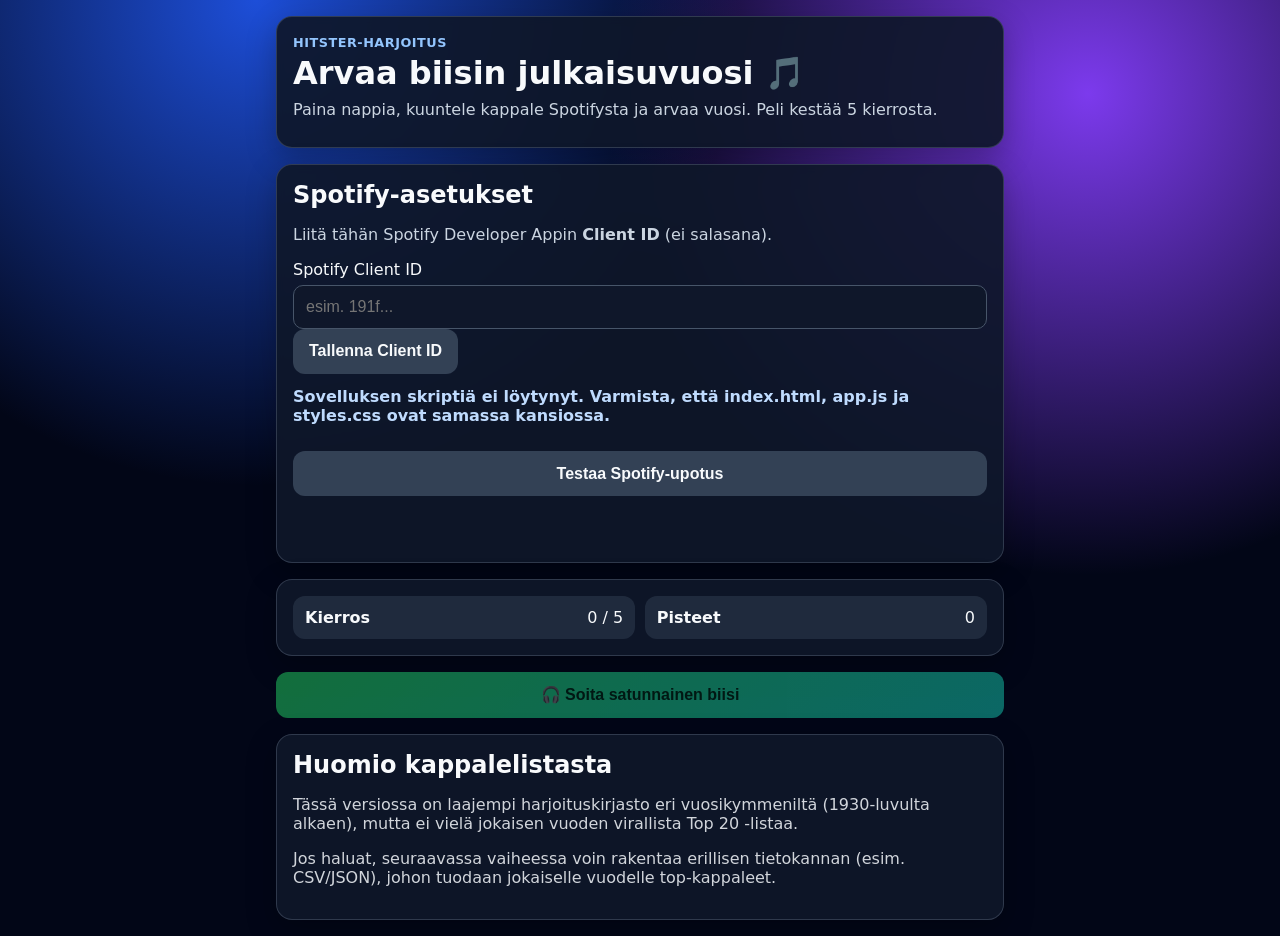
<file: index.html>
<!doctype html>
<html lang="fi">
  <head>
    <meta charset="UTF-8" />
    <meta name="viewport" content="width=device-width, initial-scale=1.0" />
    <title>Hitster Harjoitus</title>
    <link rel="stylesheet" href="styles.css" />
  </head>
  <body>
    <main class="container">
      <div class="hero card">
        <p class="eyebrow">Hitster-harjoitus</p>
        <h1>Arvaa biisin julkaisuvuosi 🎵</h1>
        <p class="intro">
          Paina nappia, kuuntele kappale Spotifysta ja arvaa vuosi. Peli kestää 5 kierrosta.
        </p>
        <p id="libraryInfo" class="library"></p>
      </div>

      <section class="card settings" aria-live="polite">
        <h2>Spotify-asetukset</h2>
        <p class="small">Liitä tähän Spotify Developer Appin <strong>Client ID</strong> (ei salasana).</p>
        <label for="clientIdInput">Spotify Client ID</label>
        <input id="clientIdInput" type="text" autocomplete="off" placeholder="esim. 191f..." />
        <button id="saveClientIdBtn" class="btn">Tallenna Client ID</button>
        <p id="clientIdStatus" class="result"></p>
        <button id="testEmbedBtn" class="btn secondary">Testaa Spotify-upotus</button>
        <p id="embedTestStatus" class="result"></p>
      </section>

      <section class="card status" aria-live="polite">
        <p><strong>Kierros</strong><span id="roundText">0 / 5</span></p>
        <p><strong>Pisteet</strong><span id="scoreText">0</span></p>
      </section>

      <button id="drawSongBtn" class="btn primary">🎧 Soita satunnainen biisi</button>

      <section id="gameArea" class="card hidden" aria-live="polite">
        <p id="songTitleRow" class="hidden"><strong>Kappale:</strong> <span id="songTitle">-</span></p>
        <button id="revealTitleBtn" class="btn secondary">Näytä kappaleen nimi</button>
        <div class="embed-wrap">
          <iframe
            id="spotifyEmbed"
            title="Spotify-soitin"
            class="spotify-embed hidden"
            src=""
            allow="autoplay; clipboard-write; encrypted-media; fullscreen; picture-in-picture"
            loading="lazy"
          ></iframe>
          <p class="spotify-help-text">Biisi avautuu suoraan tähän Spotify-soittimeen.</p>
        </div>

        <label for="yearGuess">Arvaa vuosi</label>
        <input id="yearGuess" type="number" inputmode="numeric" placeholder="esim. 1998" min="1900" max="2030" />

        <button id="checkBtn" class="btn">Tarkista</button>
        <p id="resultText" class="result"></p>
      </section>

      <section id="summaryArea" class="card hidden" aria-live="polite">
        <h2>Peli päättyi 🎉</h2>
        <p id="summaryText"></p>
        <button id="restartBtn" class="btn">Aloita uusi 5 kierroksen peli</button>
      </section>

      <section class="card note">
        <h2>Huomio kappalelistasta</h2>
        <p>
          Tässä versiossa on laajempi harjoituskirjasto eri vuosikymmeniltä (1930-luvulta alkaen),
          mutta ei vielä jokaisen vuoden virallista Top 20 -listaa.
        </p>
        <p>
          Jos haluat, seuraavassa vaiheessa voin rakentaa erillisen tietokannan (esim. CSV/JSON),
          johon tuodaan jokaiselle vuodelle top-kappaleet.
        </p>
      </section>
    </main>

    <script src="app.js"></script>
    <script>
      if (!window.HITSTER_APP_LOADED) {
        const drawSongBtn = document.getElementById("drawSongBtn");
        const clientIdStatus = document.getElementById("clientIdStatus");
        drawSongBtn.disabled = true;
        clientIdStatus.textContent = "Sovelluksen skriptiä ei löytynyt. Varmista, että index.html, app.js ja styles.css ovat samassa kansiossa.";
      }
    </script>
  </body>
</html>
</file>
<file: styles.css>
:root {
  font-family: Inter, system-ui, -apple-system, Segoe UI, Roboto, Arial, sans-serif;
  color: #f8fafc;
  background: #020617;
}

* {
  box-sizing: border-box;
}

body {
  margin: 0;
  min-height: 100vh;
  background:
    radial-gradient(circle at 20% 0%, #1d4ed8 0%, transparent 35%),
    radial-gradient(circle at 85% 10%, #7c3aed 0%, transparent 35%),
    #020617;
}

.container {
  max-width: 760px;
  margin: 0 auto;
  padding: 1rem;
}

.card {
  background: rgba(15, 23, 42, 0.92);
  border: 1px solid rgba(148, 163, 184, 0.25);
  border-radius: 16px;
  padding: 1rem;
  margin-top: 1rem;
  backdrop-filter: blur(4px);
  box-shadow: 0 10px 30px rgba(0, 0, 0, 0.25);
}

.hero {
  margin-top: 0;
  padding: 1.1rem 1rem;
}

.eyebrow {
  margin: 0;
  color: #93c5fd;
  font-weight: 700;
  letter-spacing: 0.04em;
  text-transform: uppercase;
  font-size: 0.8rem;
}

h1 {
  margin: 0.35rem 0 0.5rem;
  line-height: 1.15;
}

h2 {
  margin-top: 0;
  margin-bottom: 0.65rem;
}

.intro,
.small {
  color: #cbd5e1;
}

.intro {
  margin: 0;
}

.library {
  margin: 0.65rem 0 0;
  color: #a5b4fc;
  font-weight: 600;
}

.status {
  display: grid;
  grid-template-columns: 1fr 1fr;
  gap: 0.6rem;
}

.status p {
  margin: 0;
  padding: 0.75rem;
  border-radius: 12px;
  background: rgba(51, 65, 85, 0.5);
  display: flex;
  align-items: center;
  justify-content: space-between;
}

.hidden {
  display: none;
}

.btn {
  border: 0;
  border-radius: 12px;
  padding: 0.85rem 1rem;
  font-size: 1rem;
  font-weight: 700;
  cursor: pointer;
  background: #334155;
  color: #f8fafc;
  transition: transform 0.1s ease, filter 0.2s ease;
}

.btn:hover {
  filter: brightness(1.08);
}

.btn:active {
  transform: translateY(1px);
}

.btn:disabled {
  opacity: 0.55;
  cursor: not-allowed;
}

.btn.primary {
  width: 100%;
  background: linear-gradient(135deg, #22c55e, #14b8a6);
  color: #032913;
  margin-top: 1rem;
}

.btn.secondary {
  margin-top: 0.65rem;
  width: 100%;
}

label {
  display: block;
  margin-top: 1rem;
  margin-bottom: 0.35rem;
}

input {
  width: 100%;
  padding: 0.75rem;
  border-radius: 10px;
  border: 1px solid #475569;
  background: #0f172a;
  color: #f8fafc;
  font-size: 1rem;
}

.embed-wrap {
  margin-top: 0.6rem;
}


.spotify-embed {
  width: 100%;
  height: 152px;
  border: 0;
  border-radius: 12px;
  margin-bottom: 0.65rem;
  background: #0f172a;
}


.spotify-help-text {
  margin-top: 0.6rem;
  color: #cbd5e1;
  font-size: 0.92rem;
}

.result {
  min-height: 1.3rem;
  margin-top: 0.8rem;
  font-weight: 700;
  color: #bfdbfe;
}

.note p {
  color: #d1d5db;
}

@media (max-width: 420px) {
  .container {
    padding: 0.75rem;
  }

  .status {
    grid-template-columns: 1fr;
  }
}
</file>
